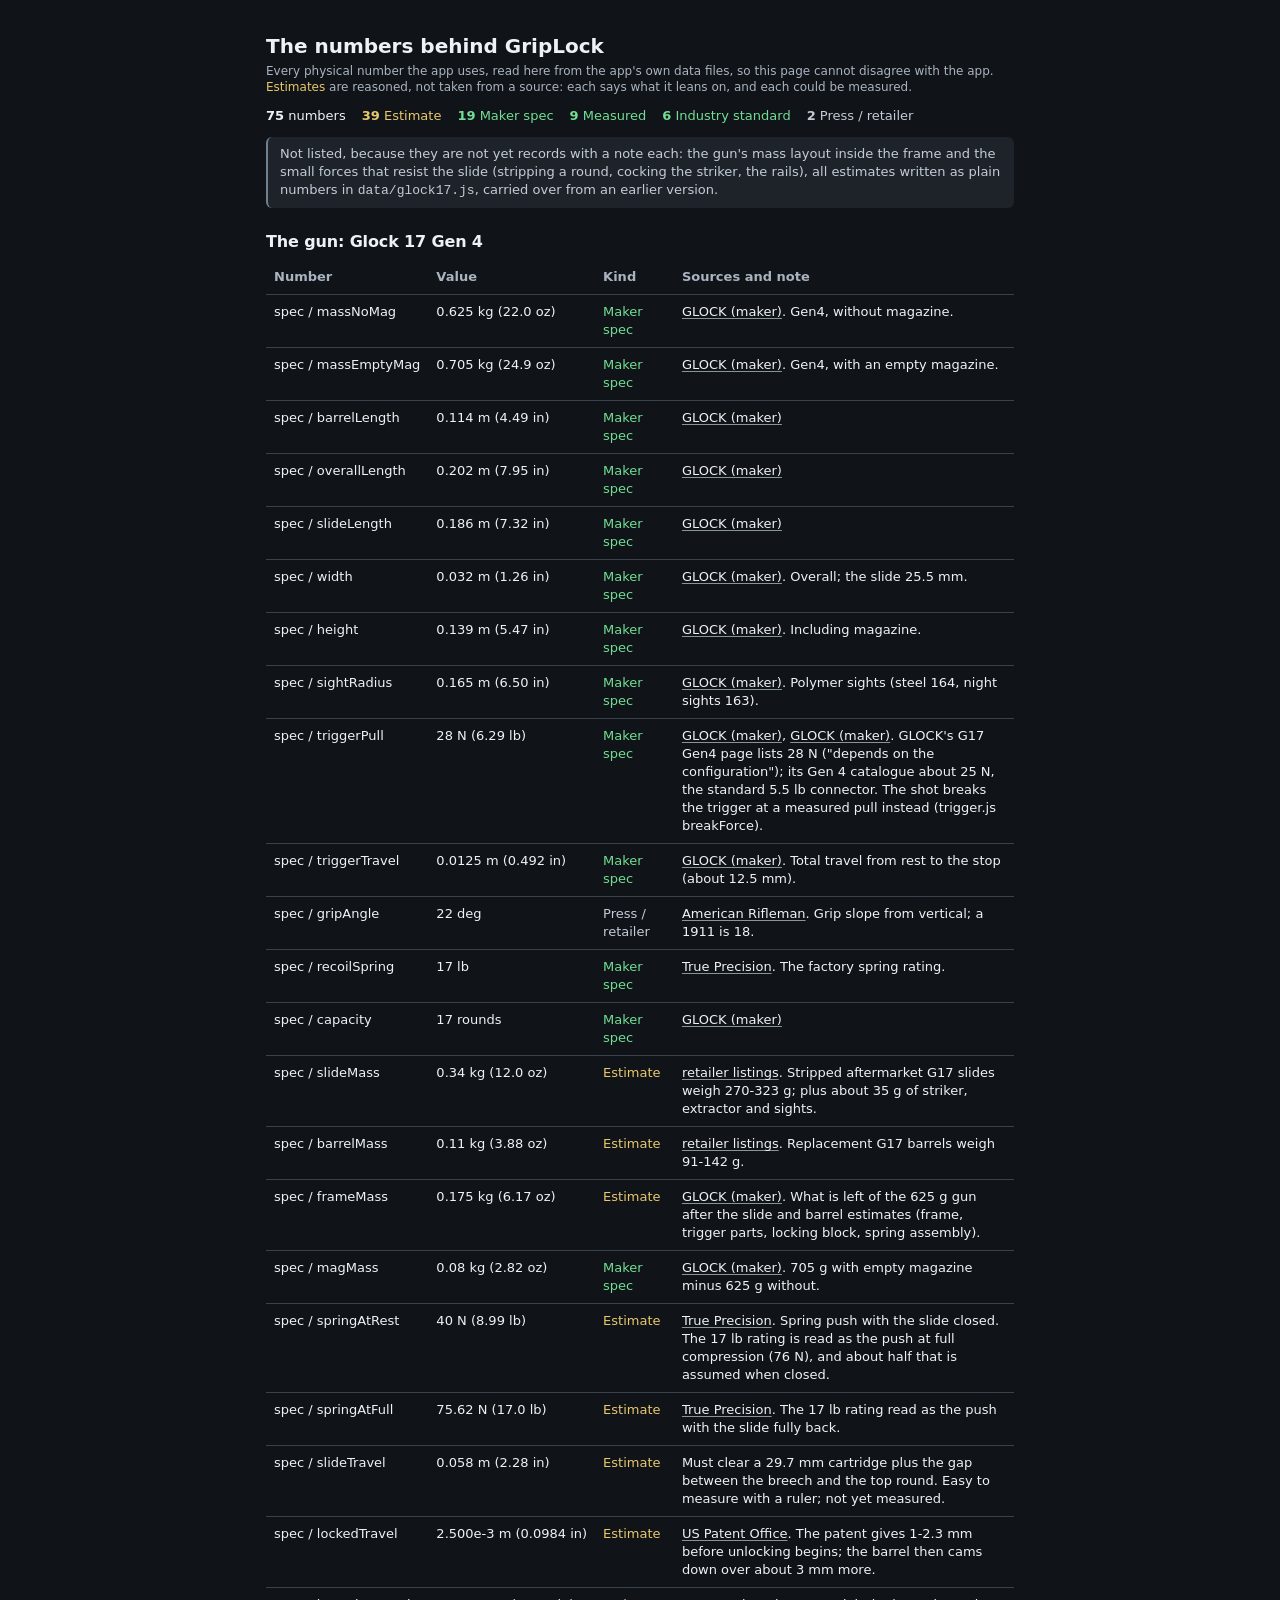
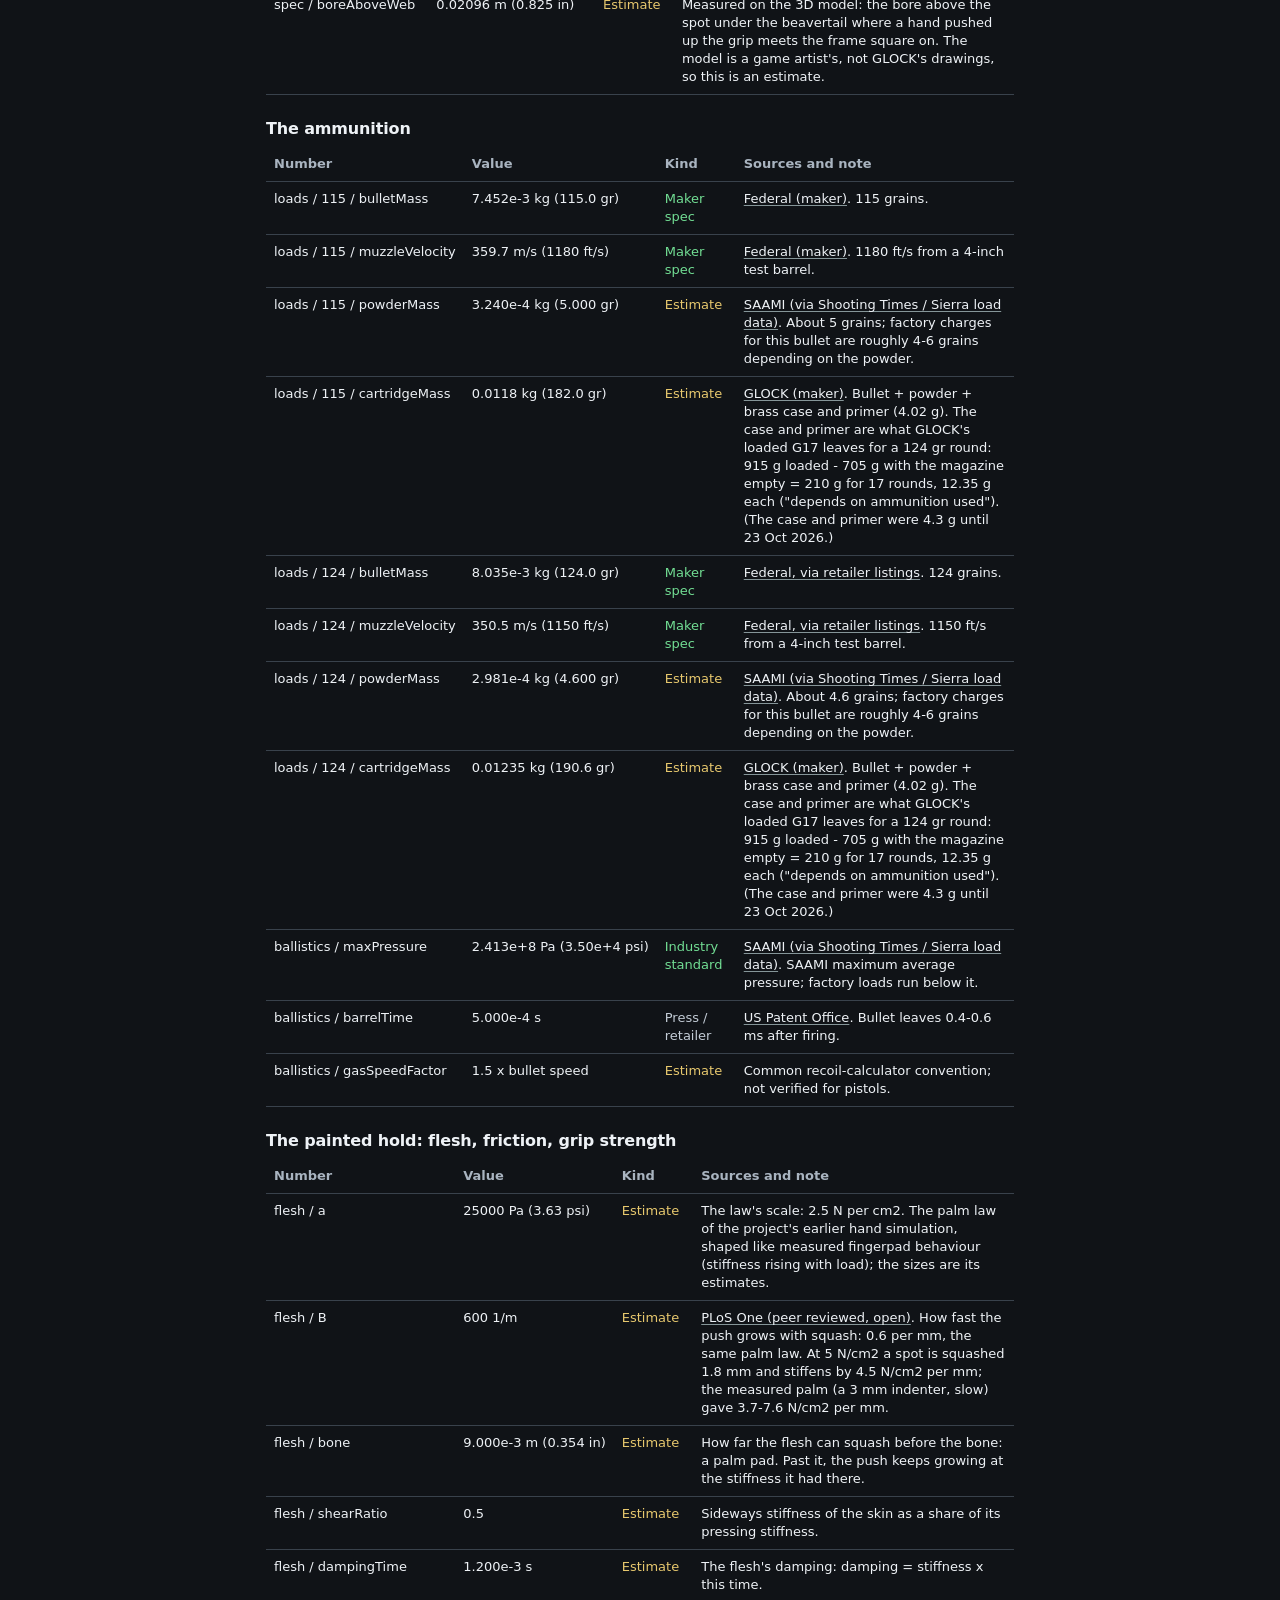
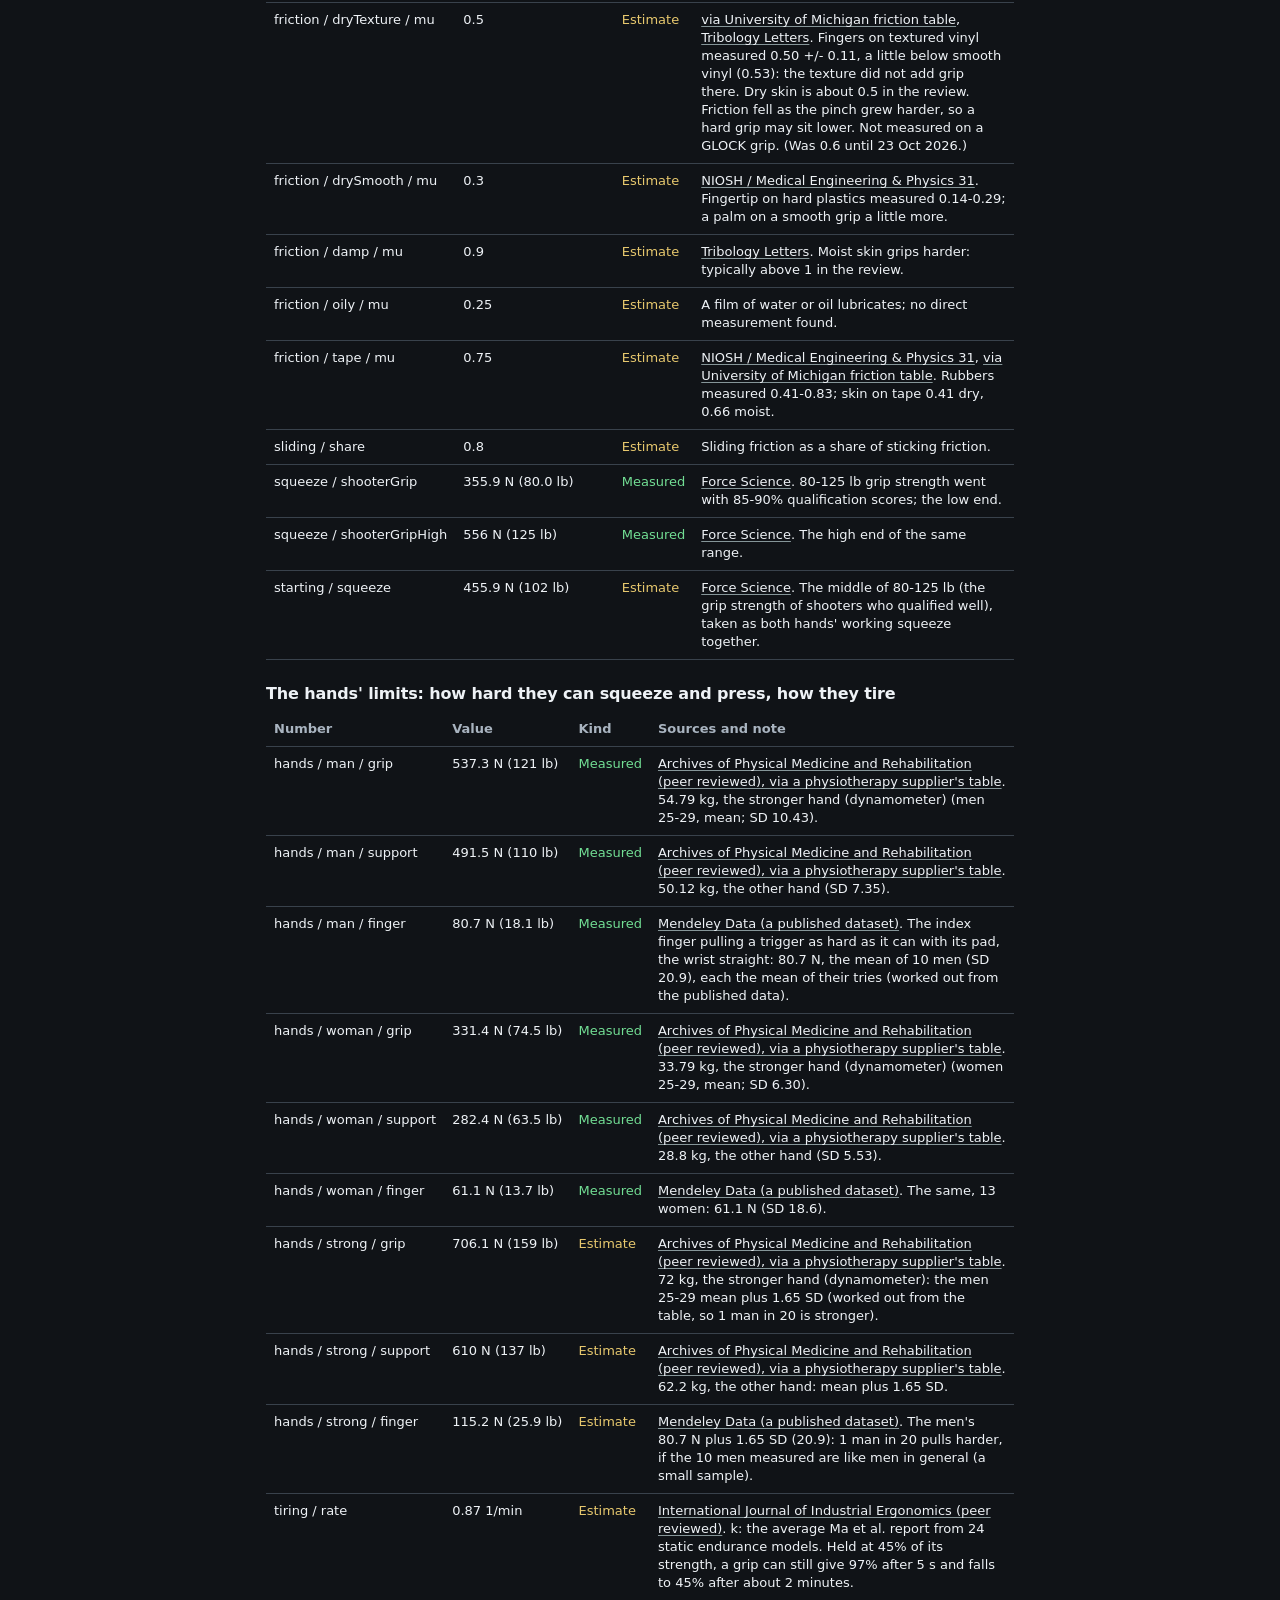
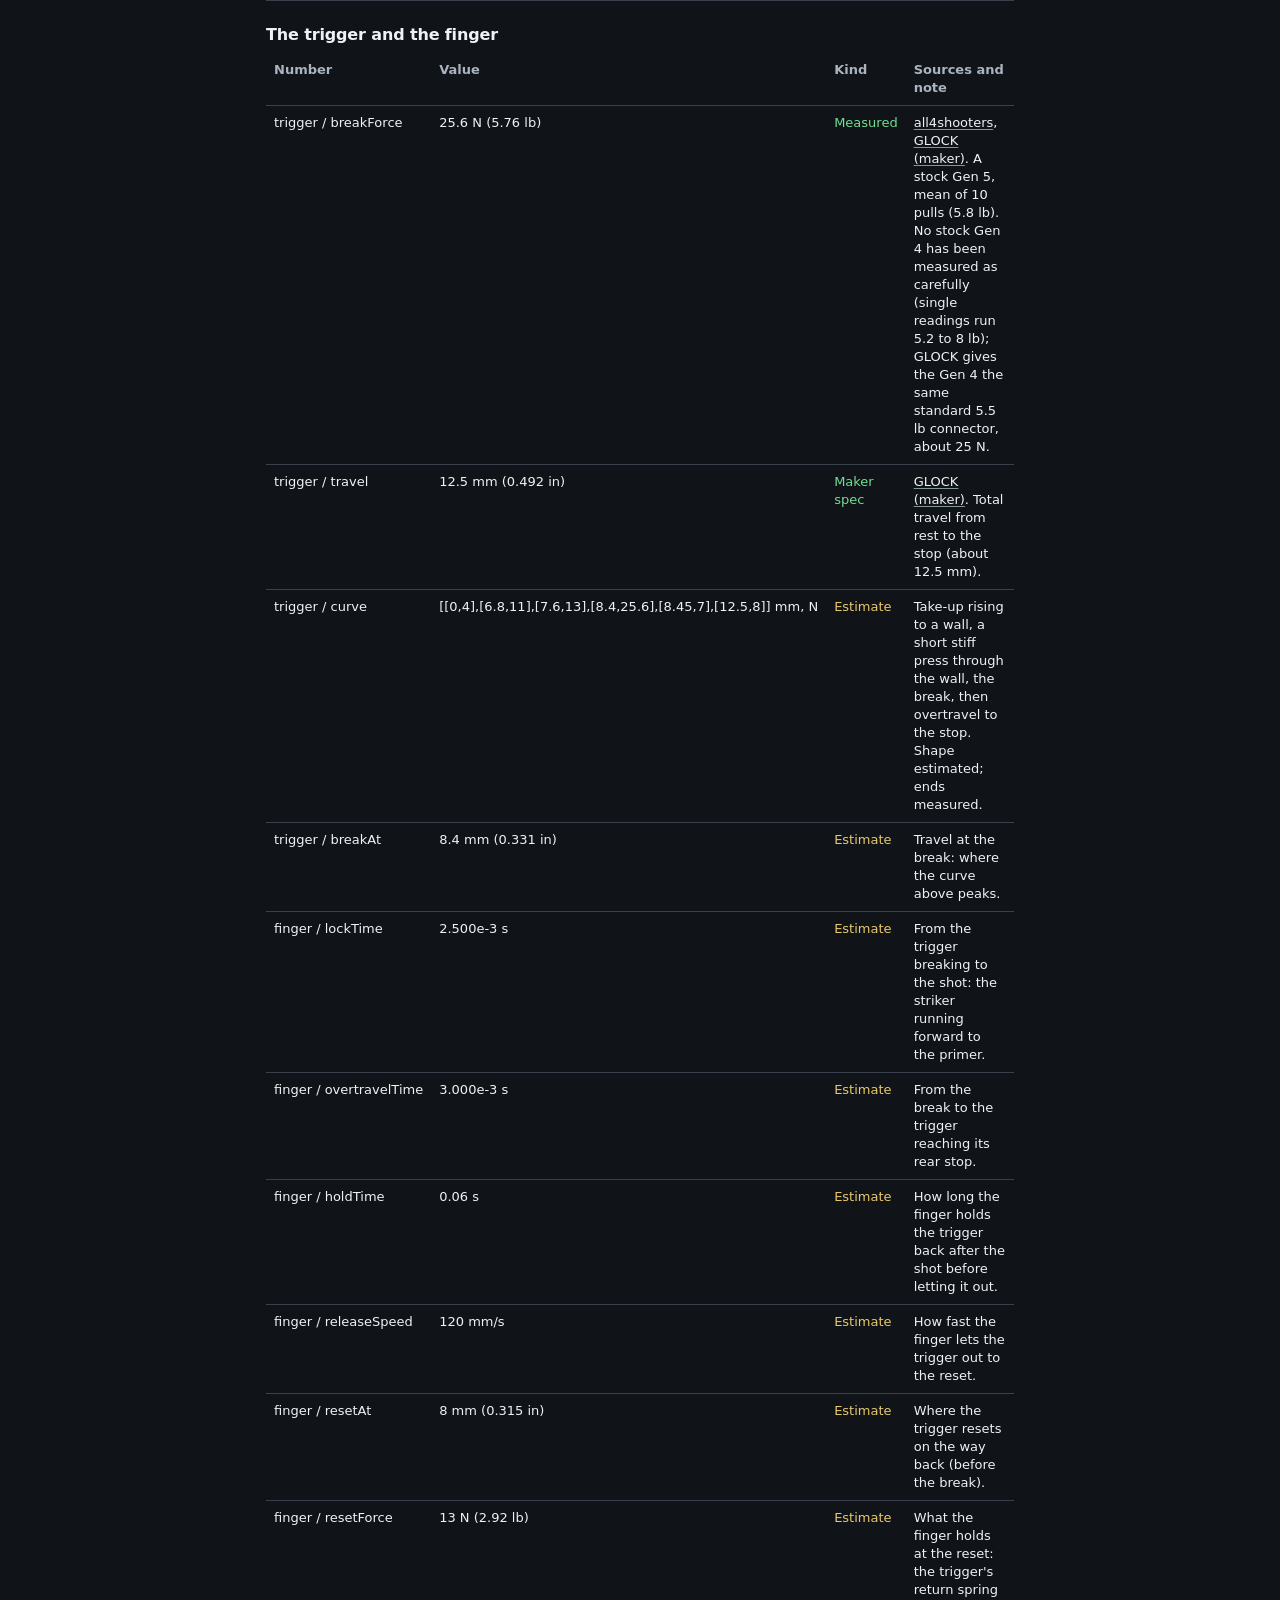
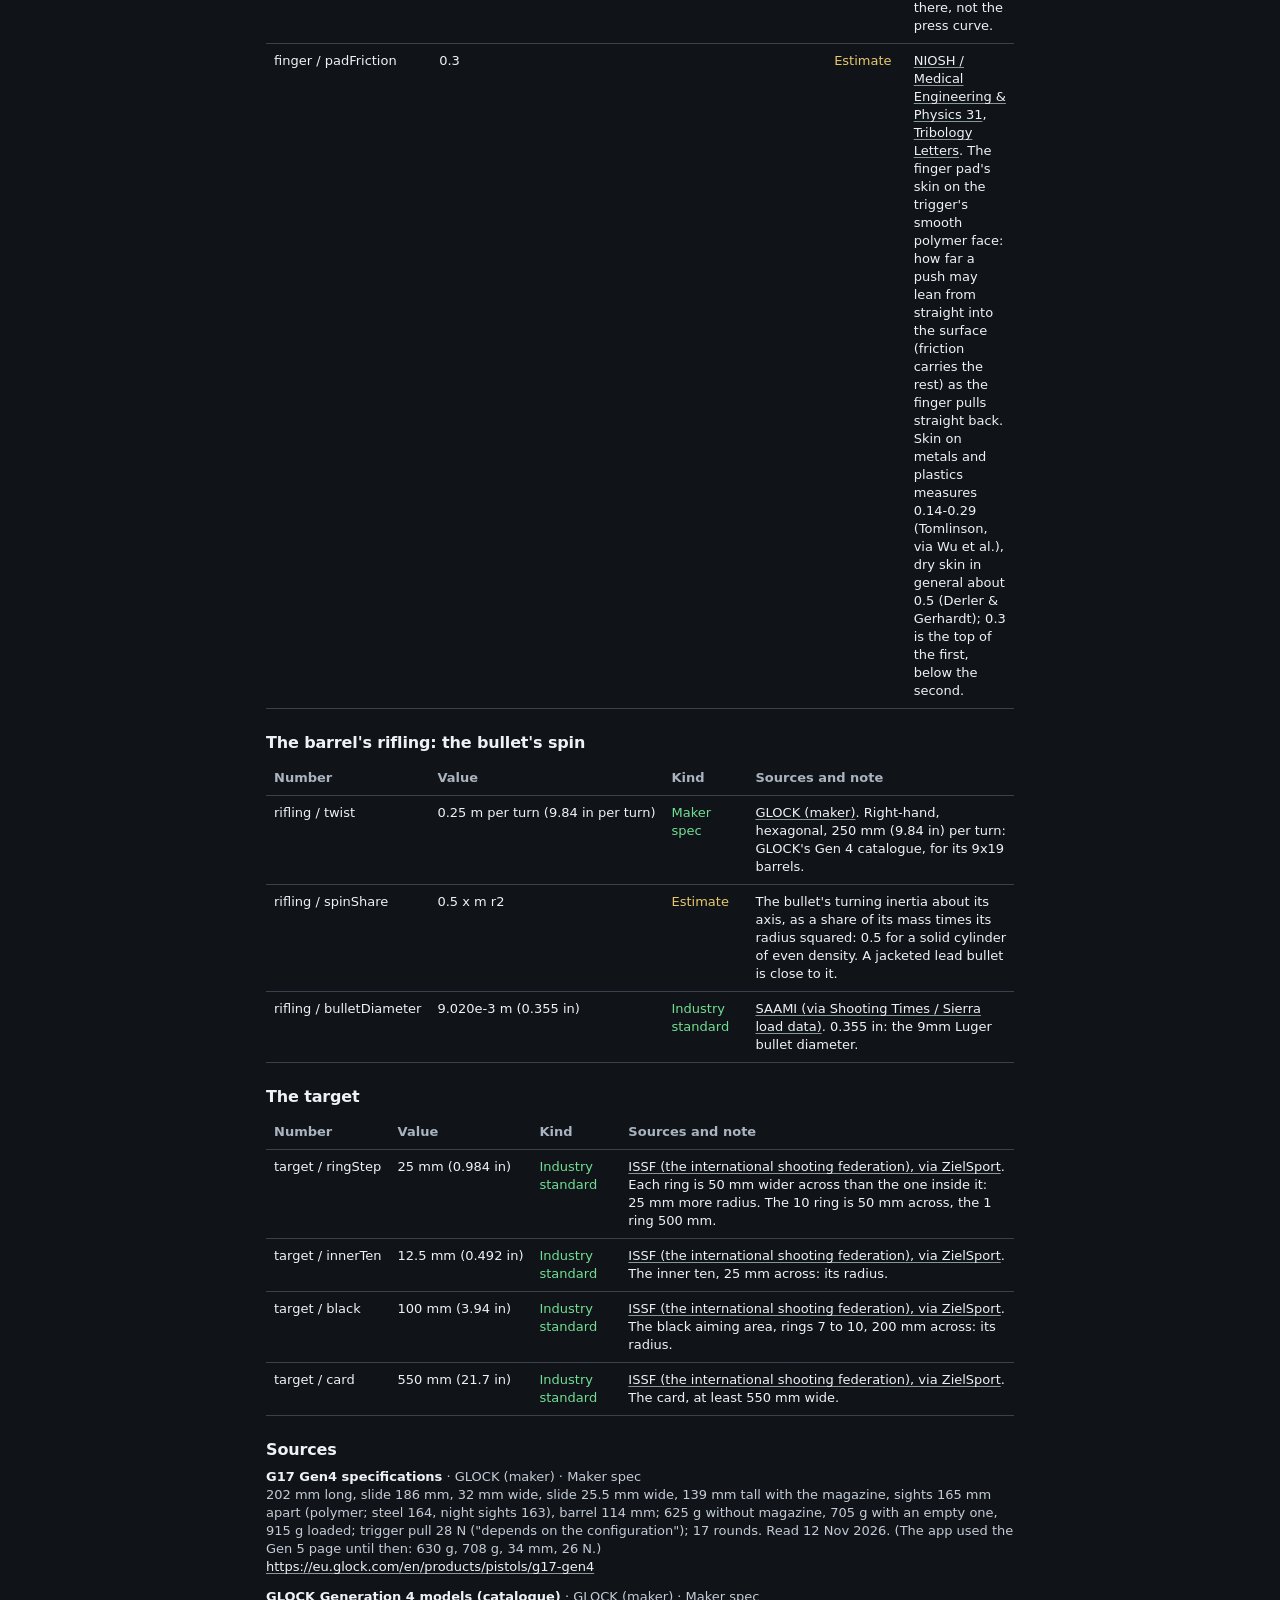
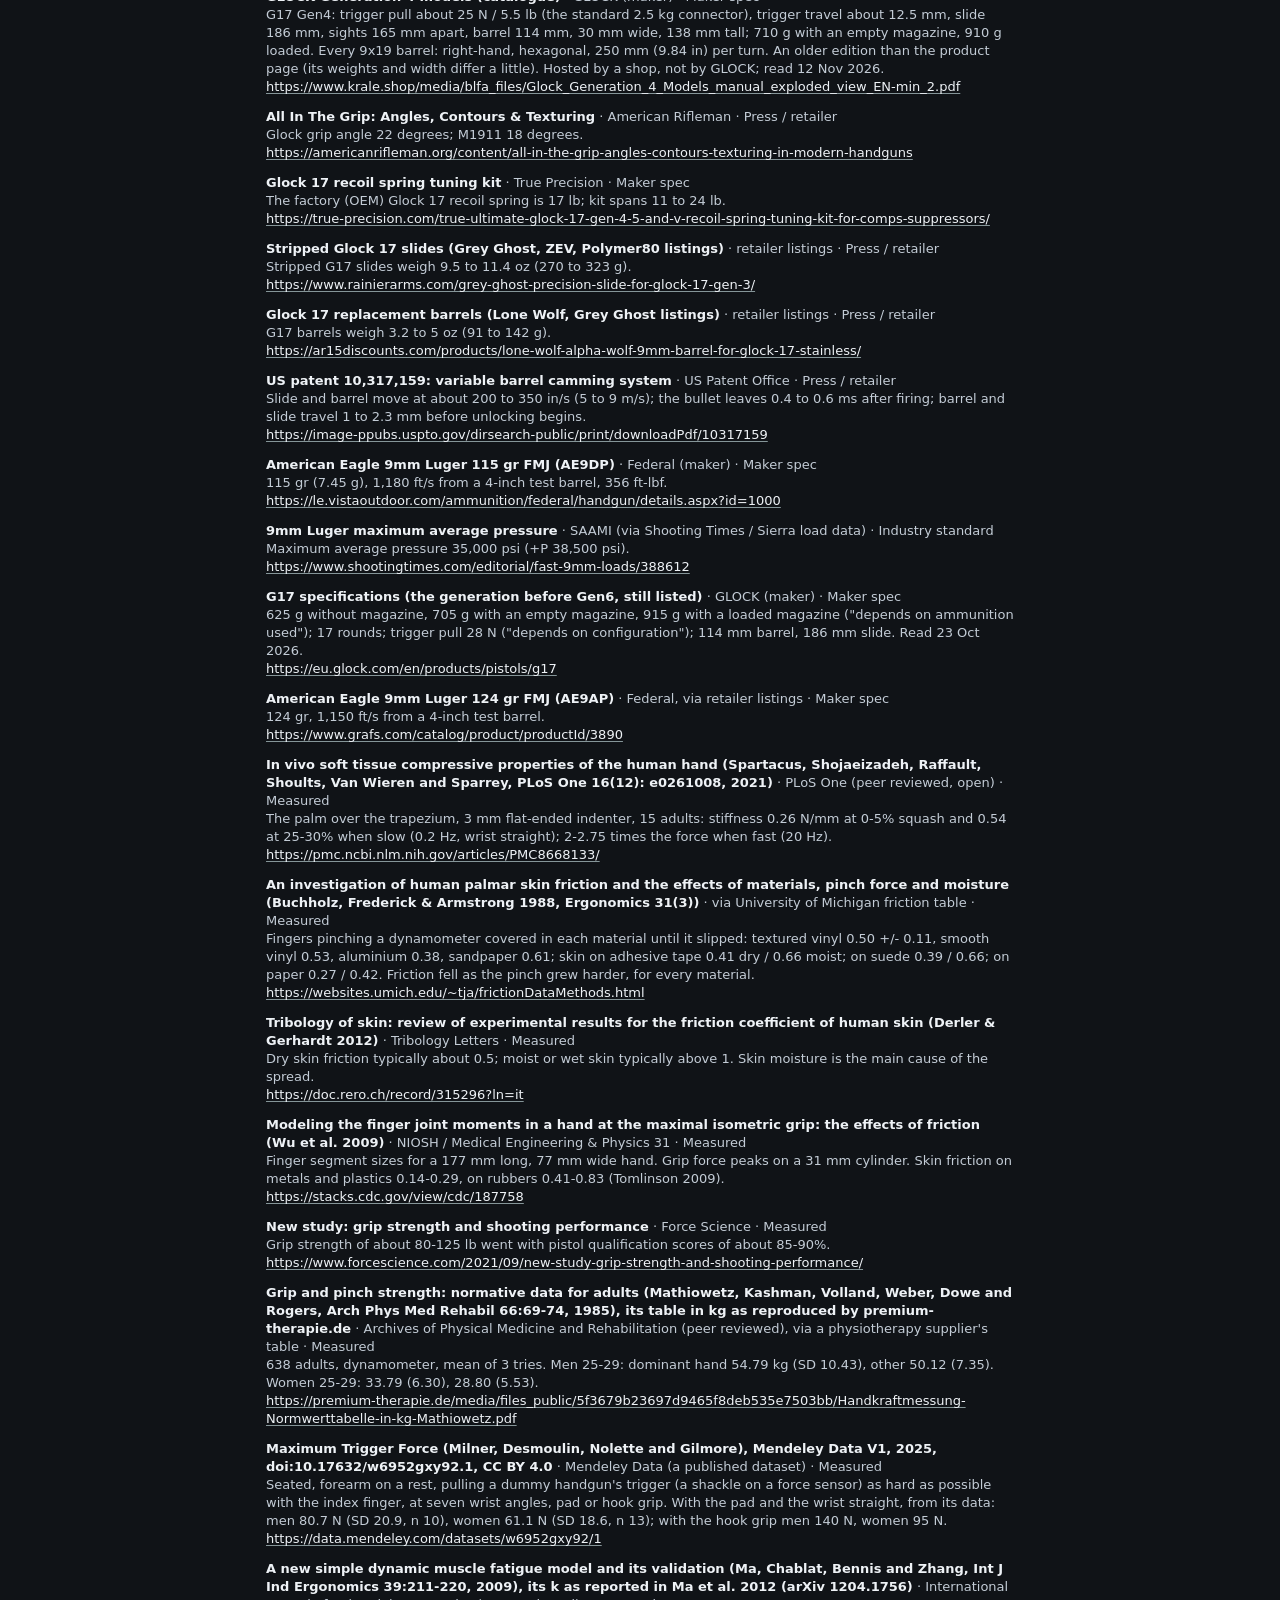
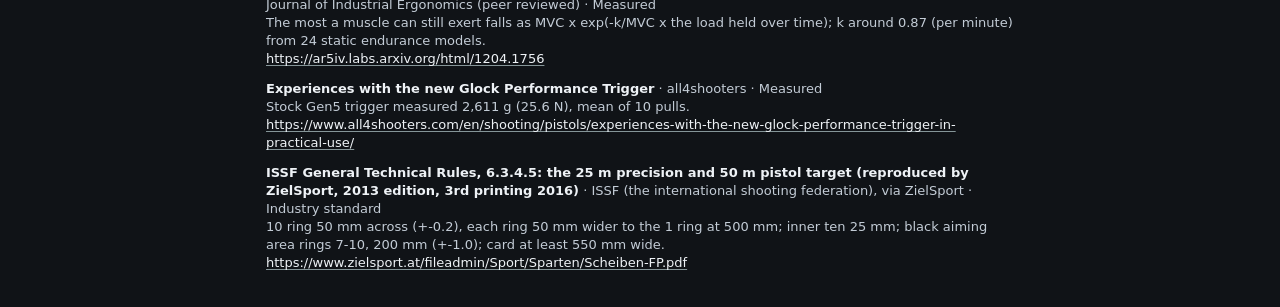
<file: numbers.html>
<!doctype html>
<html lang="en">
<head>
<meta charset="utf-8">
<meta http-equiv="Content-Security-Policy" content="default-src 'self'; object-src 'none'; base-uri 'self'; form-action 'none'">
<meta name="viewport" content="width=device-width, initial-scale=1">
<title>GripLock - the numbers</title>
<meta name="description" content="Every physical number GripLock uses, what kind of number it is, and where it came from.">
<link rel="icon" href="favicon.svg" type="image/svg+xml">
<link rel="stylesheet" href="app.css">
<link rel="stylesheet" href="numbers.css">
</head>
<body>
<div class="doc">
  <h1>The numbers behind GripLock</h1>
  <p class="hint">Every physical number the app uses, read here from the app's own data files, so this page cannot
    disagree with the app. <span class="kind-estimate">Estimates</span> are reasoned, not taken from a source: each says
    what it leans on, and each could be measured.</p>
  <div class="counts" id="counts"></div>
  <p class="note">Not listed, because they are not yet records with a note each: the gun's mass layout inside the
    frame and the small forces that resist the slide (stripping a round, cocking the striker, the rails), all
    estimates written as plain numbers in <code>data/glock17.js</code>, carried over from an earlier version.</p>
  <div id="tables"></div>
  <h2>Sources</h2>
  <div id="sources"></div>
</div>
<script type="module" src="numbers.js"></script>
</body>
</html>
</file>
<file: app.css>
:root {
  color-scheme: dark;

  --page: #101317;
  --panel: #171b20;        
  --raised: #1e2329;
  --stage: #5d6168;        
  --line: #39424c;         
  --ctl: #71808f;          
  --ink: #eef2f6;
  --ink2: #c3ccd6;
  --ink3: #a9b4c0;         
  --accent: #576669;       
  --accent-hi: #5d6c6f;    
  --accent-line: #859598;  
  --accent-ink: #eef2f6;   
  --angle: #7eeafd;        
  --slide: #98b224;        
  --force: #feb98a;        
  --finger: #9499fb;       
  --slip: #f77cb0;         
  --prev: #8a96a3;         
  --ramp-pressure: 0.2 #902f33, 2 #bd4334, 6 #e1642d, 12 #f68c36, 25 #fdb862, 50 #fadb90, 100 #fcf2cd;
  --ramp-friction: 0.1 #4d4d4d, 0.6 #989898, 1.2 #e8e8e8;
  --ramp-lever: 0 #2f3147, 0.5 #5759a6, 1.0 #9499fa, 1.4 #d9dcf6;
  --good: #72de94;
  --warn: #fd746d;         
  --notice: var(--ink2);   
  --estimate: #e7c86e;     

  --glass-bar: rgba(16, 19, 23, 0.18);
  --glass-bar-filter: blur(4px) brightness(0.52) saturate(1.6);
  --glass-side: rgba(16, 19, 23, 0.3);
  --glass-side-filter: blur(6px) brightness(0.5) saturate(1.5);
  --glass-over: rgba(16, 19, 23, 0.46);
  --glass-over-filter: blur(12px) brightness(0.5) saturate(1.4);
  --glass-tag: rgba(23, 27, 32, 0.34);
  --glass-tag-filter: blur(2px) brightness(0.45) saturate(1.8);
  --glass-edge: rgba(255, 255, 255, 0.16);
  --glass-lip: inset 0 1px 0 rgba(255, 255, 255, 0.22), inset 0 -1px 0 rgba(0, 0, 0, 0.3);
  --glass-lip-soft: inset 0 1px 0 rgba(255, 255, 255, 0.12);   
  --glass-drop: 0 8px 24px rgba(0, 0, 0, 0.35);       
  --glass-drop-deep: 0 12px 32px rgba(0, 0, 0, 0.45); 
  --glass-drop-small: 0 3px 10px rgba(0, 0, 0, 0.3);  
  --film: rgba(255, 255, 255, 0.04);        
  --film-raise: rgba(255, 255, 255, 0.08);  
  --film-hi: rgba(255, 255, 255, 0.13);     
  --film-line: rgba(255, 255, 255, 0.1);    
  --sunk: rgba(0, 0, 0, 0.3);               
  --scrim: rgba(16, 19, 23, 0.45);          
  --tag: var(--glass-tag);                  
  --glass: var(--glass-bar);

  --font: "Inter Variable", system-ui, "Segoe UI", Roboto, Helvetica, Arial, sans-serif;
  --sans: var(--font);
  --mono: var(--font);     
  --fs-caption: 12px;      
  --fs-body: 13px;         
  --fs-title: 15px;        
  --fs-display: 20px;      
  --lh-caption: 16px;
  --lh-body: 18px;
  --lh-title: 20px;
  --lh-display: 24px;
  --lh-text: 1.5;          
  --track-title: -0.009em;
  --track-display: -0.017em;
  --w-regular: 400;
  --w-medium: 500;
  --w-semibold: 600;
  --t-xs: var(--fs-caption);
  --t-s: var(--fs-body);
  --t-m: 14px;
  --t-l: 16px;             
  --t-xl: var(--fs-display);
  --lh: var(--lh-text);
  --lh-tight: 1.15;
  --track-caps: 0.08em;
  --plate-track: var(--track-caps);
  --plate-track-narrow: 0em;
  --w-text: var(--w-regular);
  --w-label: var(--w-medium);
  --w-head: var(--w-semibold);
  --w-brand: 700;
  --brand-font: "Michroma", var(--font);
  --brand-size: 0.78em;
  --brand-track: 0.06em;
  --mark-size: 1.5em;
  --lh-tag: 1.3;           
  --lh-dial: 1.15;
  --head-font: var(--font);
  --head-size: var(--fs-body);
  --head-case: none;
  --head-track: normal;
  --head-ink: var(--ink);

  --s-half: 2px;
  --s1: 4px;
  --s2: 8px;
  --s3: 12px;
  --s4: 16px;
  --s5: 24px;
  --r: 8px;
  --r-s: 6px;              
  --r-pane: 10px;          

  --edge: var(--s3);       
  --ctl-h: 28px;           
  --ctl-big: 40px;         
  --ctl-compact: 24px;     
  --tool-h: 48px;          
  --tool-icon: 20px;
  --hit-min: 24px;         
  --info-dot: 16px;        
  --check: 14px;           
  --bar-h: 48px;           
  --pane-top: calc(var(--edge) * 2 + var(--ctl-h));   
  --rail-w: 56px;          
  --panel-w: 300px;        
  --timeline-h: 44px;      
  --tick-h: 12px;          
  --mark-rise: 6px;        
  --badge: 16px;           
  --kind-mark-h: 12px;     
  --field-label: 80px;     
  --field-value: 52px;     
  --side-tab-w: 24px;      
  --side-pop-w: 200px;     
  --inset-w: 30%;          
  --inset-min: 220px;
  --inset-aspect: 1 / 1;   
  --scope-x: 4.5ch;        
  --kind-bar: 3px;         
  --dot: 8px;              
  --dot-small: 7px;        
  --gutter: 16px;
  --chart-h: 140px;
  --legend-w: var(--side-pop-w);
  --pop-w: 340px;
  --menu-w: 340px;         
  --cover-w: 260px;
  --stage-phone: 62vh;
  --scope-phone: 45%;      
  --gauge-w: 44px;         
  --gauge-h: 28px;
  --gauge-stroke: 6;
  --gauge-mark: 2;
  --far-opacity: 0.55;     
  --banner-top: 40%;       
  --banner-max: 80%;
  --icon: 16px;            
  --chosen: #2a3138;
  --z-pane: 10;            
  --z-side: 3;             

  --ease: cubic-bezier(0.2, 0.7, 0.2, 1);
  --speed: 160ms;
}
@media (prefers-reduced-motion: reduce) { :root { --speed: 0ms; } }

* { box-sizing: border-box; }
html, body { margin: 0; height: 100%; background: var(--page); color: var(--ink); font-family: var(--font); font-size: var(--fs-body); line-height: var(--lh-body); }
html { font-variant-numeric: tabular-nums; -webkit-font-smoothing: antialiased; }
body { display: flex; flex-direction: column; overflow: hidden; }
a { color: var(--ink); text-decoration-color: var(--accent-line); text-underline-offset: var(--s-half); }
a:hover { color: var(--ink); }
h2, h3 { margin: 0; font-weight: var(--w-semibold); }
h2 { font-size: var(--fs-title); line-height: var(--lh-title); letter-spacing: var(--track-title); display: flex; align-items: center; gap: var(--s2); }
h3 { font-size: var(--fs-body); margin: var(--s3) 0 var(--s2); color: var(--ink2); }
p { margin: 0 0 var(--s2); }
.num { font-variant-numeric: tabular-nums; }
[hidden] { display: none !important; }
button, select, input { font: inherit; color: inherit; font-variant-numeric: tabular-nums; }
:focus-visible { outline: 2px solid var(--accent-line); outline-offset: 2px; }
.hint { color: var(--ink3); font-size: var(--fs-caption); line-height: var(--lh-caption); }
.caps { font-size: var(--fs-caption); line-height: var(--lh-caption); color: var(--ink3); }

.tag3d::first-letter, .tag3d.dial span::first-letter, .timeline .marks i b::first-letter, .kv .kh::first-letter, .grp .sv::first-letter,
.readout::first-letter, .scope-hit::first-letter, .timeline .time::first-letter { text-transform: uppercase; }

button {
  height: var(--ctl-h); padding: 0 var(--s3); border-radius: var(--r-s); cursor: pointer;
  background: var(--raised); border: 1px solid var(--ctl); color: var(--ink);
  transition: background var(--speed) var(--ease), border-color var(--speed) var(--ease), color var(--speed) var(--ease);
}
button:hover:not(:disabled) { border-color: var(--ink2); }
button:disabled { cursor: not-allowed; color: var(--ink3); border-color: var(--line); }
select { height: var(--ctl-h); padding: 0 var(--s2); border-radius: var(--r-s); background: var(--raised); border: 1px solid var(--ctl); }
input[type="range"] { width: 100%; accent-color: var(--ink2); }
:where(.app) button {
  height: var(--ctl-h); padding: 0 var(--s3); border-radius: var(--r-s);
  background: var(--film-raise); border: 1px solid var(--film-line); color: var(--ink);
  font-size: var(--fs-body); font-weight: var(--w-medium); line-height: var(--lh-body);
}
:where(.app) button:hover:not(:disabled) { background: var(--film-hi); border-color: var(--glass-edge); }
:where(.app) button:disabled { color: var(--ink3); background: var(--film); border-color: transparent; }
:where(.app) select {
  height: var(--ctl-h); padding: 0 var(--s2); border-radius: var(--r-s); background: var(--film-raise); border: 1px solid var(--film-line);
  font-size: var(--fs-body); font-weight: var(--w-regular);
}
:where(.app) select:hover { background: var(--film-hi); }
:where(.app) option { background: var(--panel); color: var(--ink); }
:where(.app) input[type="range"] { height: var(--hit-min); margin: 0; }
:where(.app) input[type="checkbox"] { width: var(--check); height: var(--check); margin: 0; flex: none; accent-color: var(--ink2); }
:where(.app) label { font-size: var(--fs-caption); line-height: var(--lh-caption); color: var(--ink3); }

.pane, .float, .bar .glass {
  background: var(--glass-bar); backdrop-filter: var(--glass-bar-filter); -webkit-backdrop-filter: var(--glass-bar-filter);
  border: 1px solid var(--glass-edge); border-radius: var(--r-pane); box-shadow: var(--glass-lip), var(--glass-drop);
}

.st::before, .sv.warn::before, .kv .v.warn::before, .kv .k.warn::before, .kv .v.worse::before, .kv .v.better::before,
.d.better::before, .d.worse::before, .note.warn::before, .note.good::before, .banner::before {
  content: ""; display: inline-block; flex: none; width: var(--dot); height: var(--dot); margin-right: var(--s1);
  vertical-align: baseline;
}
.st.ok::before, .note.good::before, .d.better::before, .kv .v.better::before { background: var(--good); border-radius: 50%; }
.st.bad::before, .sv.warn::before, .kv .v.warn::before, .kv .k.warn::before, .d.worse::before, .kv .v.worse::before, .note.warn::before, .banner::before { background: var(--warn); border-radius: 1px; }
.st.notice::before { background: var(--notice); border-radius: 1px; transform: rotate(45deg) scale(0.85); }
.st.idle::before { border: 1.5px solid var(--ink3); border-radius: 50%; }

.app .layout { position: fixed; inset: 0; }
.app .stage { position: absolute; inset: 0; overflow: hidden; background: var(--stage); }
.app .stage canvas#view { display: block; width: 100%; height: 100%; touch-action: none; }
.app .open {
  position: absolute; pointer-events: none;
  left: calc(var(--edge) * 2 + var(--rail-w)); right: calc(var(--edge) * 2 + var(--panel-w));
  top: var(--pane-top); bottom: calc(var(--edge) * 2 + var(--timeline-h));
}
.app .open > * { pointer-events: auto; }
.app .open > .corner, .app .open > .side { pointer-events: none; }

:where(body:not(.app)) .bar { flex: none; display: flex; align-items: center; gap: var(--s4); height: var(--bar-h); padding: 0 var(--s4); background: var(--panel); border-bottom: 1px solid var(--line); }
:where(body:not(.app)) .bar .spacer { flex: 1; }
:where(body:not(.app)) .bar a.link { color: var(--ink2); text-decoration: none; font-size: var(--t-s); }
:where(body:not(.app)) .panel { display: flex; flex-direction: column; min-height: 0; background: var(--panel); border-left: 1px solid var(--line); }
:where(body:not(.app)) .steps-body { flex: 1; min-height: 0; overflow-y: auto; padding: var(--s3) var(--s4); }
:where(body:not(.app)) .panel > .steps { flex: none; display: grid; grid-template-columns: repeat(3, minmax(0, 1fr)); gap: var(--s1); padding: var(--s2) var(--s3); border-bottom: 1px solid var(--line); }

.app .bar {
  position: fixed; z-index: var(--z-pane); left: var(--edge); right: var(--edge); top: var(--edge); height: var(--ctl-h);
  display: flex; align-items: center; gap: var(--s2); pointer-events: none;
}
.app .bar > * { pointer-events: auto; }
.home { display: flex; align-items: center; gap: var(--s2); color: var(--ink); text-decoration: none; font-size: var(--t-l); }
.app .home { height: 100%; padding: 0 var(--s3); }
.home:hover { color: var(--accent-line); }
.home .mark { width: var(--mark-size); height: var(--mark-size); flex: none; }
.mark-slide { fill: var(--ink); }
.mark-hand { fill: var(--accent-line); }
.wordmark { font-family: var(--brand-font); font-weight: var(--w-text); font-synthesis: none; font-size: var(--brand-size); text-transform: uppercase; letter-spacing: var(--brand-track); margin-right: calc(-1 * var(--brand-track)); white-space: nowrap; line-height: 1; }
.app .bar .spacer { flex: 1; pointer-events: none; }
.menu { position: relative; }
.menu > button {
  background: var(--glass-bar); backdrop-filter: var(--glass-bar-filter); -webkit-backdrop-filter: var(--glass-bar-filter);
  border-color: var(--glass-edge); border-radius: var(--r-pane); box-shadow: var(--glass-lip), var(--glass-drop);
}
.menu > button:hover { background: var(--panel); }
.menu .pop {
  position: absolute; right: 0; top: calc(100% + var(--s1)); z-index: 30; width: var(--menu-w); padding: var(--s3); display: grid; gap: var(--s2);
  background: var(--glass-over); backdrop-filter: var(--glass-over-filter); -webkit-backdrop-filter: var(--glass-over-filter);
  border: 1px solid var(--glass-edge); border-radius: var(--r-pane); box-shadow: var(--glass-lip), var(--glass-drop-deep);
}
.menu .pop .row { display: grid; grid-template-columns: minmax(0, 1fr) auto auto; gap: var(--s1); }
.menu .pop .row + .row { grid-template-columns: repeat(3, minmax(0, 1fr)); }
.menu .pop .row button { padding: 0 var(--s2); }
.menu .pop select { min-width: 0; }
.menu .pop .hint { margin: 0; }
.app .about-btn {
  position: relative; width: var(--ctl-h); height: var(--ctl-h); padding: 0; border-radius: 50%;
  font-size: var(--fs-body); font-weight: var(--w-semibold); color: var(--ink2);
}
.app .about-btn:hover:not(:disabled), .app .about-btn[aria-expanded="true"] { background: var(--panel); color: var(--ink); }
.app .about-btn.st::before { position: absolute; top: 0; right: 0; margin: 0; width: var(--dot-small); height: var(--dot-small); }
.menu .about-pop { width: var(--pop-w); gap: 0; padding: var(--s1) var(--s3) var(--s3); color: var(--ink2); line-height: var(--lh-text); }
.menu .about-pop section + section { border-top: 1px solid var(--film-line); }
.menu .about-pop section { padding: var(--s2) 0; }
.menu .about-pop .pop-h { margin: 0 0 var(--s1); font-size: var(--fs-body); }
.menu .about-pop p { margin: 0 0 var(--s1); }
.menu .about-pop .line { color: var(--ink); font-weight: var(--w-medium); }
.menu .about-pop .more p:last-child { margin-bottom: 0; }
.menu .about-pop .more b { color: var(--ink); font-weight: var(--w-semibold); }

.app .rail {
  position: fixed; z-index: var(--z-pane); left: var(--edge); top: var(--pane-top); width: var(--rail-w);
  max-height: calc(100vh - var(--pane-top) - var(--edge) * 2 - var(--timeline-h));
  display: flex; flex-direction: column; align-items: stretch; gap: var(--s-half); padding: var(--s1); overflow-y: auto; scrollbar-width: none;
}
.app .rail button {
  height: var(--tool-h); padding: 0; display: flex; flex-direction: column; align-items: center; justify-content: center; gap: var(--s-half);
  border-color: transparent; background: transparent; color: var(--ink2); font-size: var(--fs-caption); line-height: var(--lh-caption); font-weight: var(--w-medium);
}
.app .rail button:hover:not(:disabled) { background: var(--film-raise); border-color: transparent; color: var(--ink); }
.app .rail button svg { width: var(--tool-icon); height: var(--tool-icon); flex: none; }
.app .rail button[aria-pressed="true"] { background: var(--accent); border-color: var(--accent-line); color: var(--accent-ink); }
.app .rail .sep { height: 1px; background: var(--film-line); margin: var(--s1) var(--s2); flex: none; }

.app .panel {
  position: fixed; z-index: var(--z-pane); right: var(--edge); top: var(--pane-top); bottom: var(--edge); width: var(--panel-w);
  display: flex; flex-direction: column; min-height: 0; overflow: hidden;
  background: var(--glass-side); backdrop-filter: var(--glass-side-filter); -webkit-backdrop-filter: var(--glass-side-filter);
}
.app .steps-body {
  flex: 1; min-height: 0; overflow-y: auto; scrollbar-gutter: stable; scrollbar-width: thin; scrollbar-color: var(--film-hi) transparent;
  padding: 0 max(0px, calc(var(--s3) - var(--scroll-gutter, 0px))) var(--s3) var(--s3);
}
.step { display: flex; flex-direction: column; }
.app .panel > .steps {
  flex: none; display: grid; grid-template-columns: repeat(3, minmax(0, 1fr)); gap: var(--s-half); margin: var(--s3) var(--s3) var(--s1); padding: var(--s-half);
  background: var(--film); border-radius: var(--r-s);
}
.steps button { height: var(--ctl-h); display: flex; align-items: center; justify-content: center; gap: var(--s2); border-color: transparent; background: transparent; color: var(--ink2); padding: 0 var(--s1); }
.steps button:hover:not(:disabled) { background: var(--film-raise); border-color: transparent; color: var(--ink); }
.steps button .n {
  display: inline-grid; place-items: center; width: var(--badge); height: var(--badge); border-radius: var(--s1); border: 1px solid var(--ctl);
  font-size: var(--fs-caption); line-height: 1; font-weight: var(--w-semibold);
}
.steps button[aria-selected="true"] { background: var(--accent); border-color: transparent; color: var(--accent-ink); }
.steps button[aria-selected="true"] .n { background: var(--ink); color: var(--page); border-color: var(--ink); }
.step > h2 { padding: var(--s3) 0 var(--s1); color: var(--ink); }
.fire-bar { flex: none; padding: var(--s3); border-top: 1px solid var(--film-line); display: flex; flex-direction: column; gap: var(--s2); }
.fire-bar .row select { flex: 1; }

.app .timeline {
  position: fixed; z-index: var(--z-pane); left: var(--edge); right: calc(var(--edge) * 2 + var(--panel-w)); bottom: var(--edge); height: var(--timeline-h);
  display: grid; grid-template-columns: auto minmax(0, 1fr) auto auto auto; align-items: center; gap: var(--s2); padding: 0 var(--s2);
}
.icon-btn { width: var(--ctl-h); padding: 0; display: inline-grid; place-items: center; }
.icon-btn svg { width: var(--icon); height: var(--icon); }
#play .i-pause, #play.playing .i-play { display: none; }
#play.playing .i-pause { display: block; }
.timeline .time { min-width: 13ch; text-align: right; color: var(--ink2); }
.video-btn { display: inline-flex; align-items: center; gap: var(--s1); }
.video-btn svg { width: var(--icon); height: var(--icon); flex: none; }
@media (max-width: 1100px) { .video-btn span { display: none; } }
.timeline .track { position: relative; height: var(--ctl-h); display: grid; align-items: center; }
.timeline .track input { position: relative; z-index: 1; }
.timeline .marks { position: absolute; inset: 0; pointer-events: none; }
.timeline .marks i { position: absolute; top: calc((var(--ctl-h) - var(--tick-h)) / 2); height: var(--tick-h); width: 2px; border-radius: 1px; background: var(--ink3); font-style: normal; }
.timeline .marks i.named { top: calc(var(--mark-rise) * -1); height: calc((var(--ctl-h) + var(--tick-h)) / 2 + var(--mark-rise)); }
.timeline .marks i b {
  position: absolute; top: 0; left: calc(100% + var(--s1));
  font-size: var(--fs-caption); line-height: 1; font-weight: var(--w-medium); font-style: normal; color: var(--ink3); white-space: nowrap;
}
.timeline .marks i.left b { left: auto; right: calc(100% + var(--s1)); }
.timeline .marks i.shot { background: var(--angle); }
.timeline .marks i.shot b { color: var(--ink); }

.row { display: flex; align-items: center; gap: var(--s2); flex-wrap: wrap; }
.field { display: grid; grid-template-columns: 1fr auto; align-items: center; gap: var(--s1) var(--s2); }
.field > input[type="range"], .field > select { grid-column: 1 / -1; }
.choose { display: grid; gap: var(--s-half); padding: var(--s-half); background: var(--film); border-radius: var(--r-s); }
.choose.three { grid-template-columns: repeat(3, 1fr); }
.choose button { padding: 0 var(--s1); background: transparent; border-color: transparent; color: var(--ink2); height: calc(var(--ctl-h) - var(--s1)); }
.choose button:hover:not(:disabled) { background: var(--film-raise); border-color: transparent; color: var(--ink); }
.choose button[aria-pressed="true"] { background: var(--accent); border-color: transparent; color: var(--accent-ink); }
.tools { display: grid; grid-template-columns: 1fr 1fr; gap: var(--s1); }
.tools button { padding: 0 var(--s1); }
button.big { height: var(--ctl-big); font-size: var(--fs-body); font-weight: var(--w-semibold); width: 100%; }
button.fire { background: var(--accent); border-color: var(--accent-line); color: var(--accent-ink); }
button.fire:hover:not(:disabled) { background: var(--accent-hi); border-color: var(--ink2); }

.stats { display: grid; grid-template-columns: 1fr 1fr; gap: var(--s2) var(--s3); }
.stat .k { font-size: var(--fs-caption); line-height: var(--lh-caption); color: var(--ink3); margin-bottom: var(--s-half); }
.stat .v { font-size: var(--fs-display); line-height: var(--lh-display); letter-spacing: var(--track-display); font-weight: var(--w-medium); }
.stat .v small { font-size: var(--fs-caption); letter-spacing: normal; color: var(--ink3); font-weight: var(--w-regular); }
.stat .d { font-size: var(--fs-caption); color: var(--ink3); }
.stat .d.better, .hitline .d.better { color: var(--good); }
.stat .d.worse, .hitline .d.worse { color: var(--warn); }
.stat.angle .v { color: var(--angle); }
.stat.force .v { color: var(--force); }
.stat.slip .v { color: var(--slip); }
.hitline { display: flex; flex-wrap: wrap; align-items: baseline; gap: var(--s1) var(--s2); padding: var(--s2) var(--s3); border-radius: var(--r-s); background: var(--film); }
.hitline .k { color: var(--ink3); font-size: var(--fs-caption); }
.hitline .v { color: var(--angle); }
.hitline .d { font-size: var(--fs-caption); color: var(--ink3); width: 100%; }

.meter-block { padding: var(--s2) var(--s3); border-radius: var(--r-s); background: var(--film); }
.meter-block .k { color: var(--ink3); font-size: var(--fs-caption); }
.meter-block .v { font-size: var(--fs-display); color: var(--finger); line-height: var(--lh-display); }
.gauge { position: relative; height: var(--s1); margin: var(--s1) 0 var(--s2); border-radius: var(--s-half); background: var(--sunk); }
.gauge i { position: absolute; left: 0; top: 0; bottom: 0; border-radius: var(--s-half); background: var(--finger); }
.gauge b { position: absolute; top: calc(var(--s1) * -1); bottom: calc(var(--s1) * -1); width: 2px; background: var(--ink); }
.banner {
  left: 50%; top: var(--banner-top); transform: translate(-50%, -50%); max-width: min(var(--pop-w), var(--banner-max)); padding: var(--s3) var(--s4);
  background: var(--glass-over); backdrop-filter: var(--glass-over-filter); -webkit-backdrop-filter: var(--glass-over-filter);
  border-color: var(--warn); color: var(--ink); text-align: center; z-index: 4;
}
.banner b { color: var(--warn); }
#fire-warn { margin: 0; }
.grp { padding: var(--s3) 0; border-top: 1px solid var(--film-line); }
.step > h2 + .grp, .step > .hint + .grp { border-top: 0; padding-top: var(--s2); }
.grp-h {
  display: flex; justify-content: flex-start; align-items: center; gap: var(--s2); margin: 0 0 var(--s2); min-height: var(--hit-min);
  font-family: var(--head-font); font-size: var(--head-size); font-weight: var(--w-semibold); color: var(--head-ink); text-transform: var(--head-case); letter-spacing: var(--head-track);
}
.grp-h > span:first-of-type { flex: 0 0 auto; display: flex; align-items: center; gap: var(--s2); white-space: nowrap; }
.grp-h .sv, .grp-h .sv-select { margin-left: auto; }
.grp-h .help.info { margin-left: calc(var(--s1) * -1); }
.grp-h > span:first-of-type::before { content: ""; flex: none; width: var(--kind-bar); height: var(--kind-mark-h); border-radius: 1px; background: var(--kind, var(--film-hi)); }
.grp[data-sec="squeeze"], .grp[data-sec="balance"] { --kind: var(--force); }
.grp[data-sec="face"], .grp[data-sec="finger"] { --kind: var(--finger); }
.grp[data-sec="landed"], .grp[data-sec="move"], .grp[data-sec="string"] { --kind: var(--angle); }
.grp[data-sec="slide"] { --kind: var(--slide); }
.grp .sv { min-width: 0; font-weight: var(--w-medium); color: var(--ink); text-align: right; }
.grp .sv small { color: var(--ink3); font-weight: var(--w-regular); font-size: var(--fs-caption); margin-left: 0.3ch; }
.grp .sv.warn { color: var(--warn); }
.grp > .in { display: flex; flex-direction: column; gap: var(--s2); }
.grp[data-sec="landed"] .sv { color: var(--angle); }
.grp .d { font-size: var(--fs-caption); color: var(--ink3); margin: 0; }
.grp .d.better { color: var(--good); }
.grp .d.worse { color: var(--warn); }
.slim, .pair { display: grid; grid-template-columns: var(--field-label) minmax(0, 1fr) var(--field-value); gap: var(--s2); align-items: center; min-height: var(--ctl-h); }
.pair select { grid-column: 2 / -1; min-width: 0; }
.slim label, .pair label { white-space: nowrap; }
.slim output { text-align: right; white-space: nowrap; }
.tools4 { display: grid; grid-template-columns: repeat(4, minmax(0, 1fr)); gap: var(--s1); }
.tools4 button { padding: 0 var(--s1); }
button.where { width: 100%; }
button.where[aria-pressed="true"] { background: var(--accent); border-color: transparent; color: var(--accent-ink); }
.fire-line { display: grid; grid-template-columns: minmax(0, 1fr) auto; gap: var(--s2); }
.fire-line select { min-width: 0; }
.fire-bar .hint { margin: 0; }
.kv { display: grid; grid-template-columns: minmax(0, 1fr) auto; gap: var(--s1) var(--s2); align-items: baseline; }
.kv.three { grid-template-columns: minmax(0, 1fr) auto auto; }
.kv:empty { display: none; }
.kv .k { font-size: var(--fs-caption); color: var(--ink3); }
.kv .k small { font-size: var(--fs-caption); color: var(--ink3); opacity: 0.8; }
.kv .v { color: var(--ink); text-align: right; }
.kv .v small { color: var(--ink3); font-size: var(--fs-caption); }
.kv .v.angle { color: var(--angle); }
.kv .v.force { color: var(--force); }
.kv .v.slip { color: var(--slip); }
.kv .v.warn, .kv .k.warn, .kv .v.worse { color: var(--warn); }
.kv .v.better { color: var(--good); }
.kv .d { text-align: right; font-size: var(--fs-caption); }
.kv .kh { color: var(--ink3); font-size: var(--fs-caption); text-align: right; }
.chart-key { margin: 0; display: flex; gap: var(--s3); font-size: var(--fs-caption); color: var(--ink3); }
.chart-key i { display: inline-block; width: var(--s3); height: var(--s-half); margin-right: var(--s1); vertical-align: middle; }
.grp-h .sv-select { height: var(--hit-min); padding: 0 var(--s1); font-size: var(--fs-caption); font-weight: var(--w-regular); min-width: 0; max-width: 60%; }
.tablewrap { overflow-x: auto; }
.shots-table { width: 100%; border-collapse: collapse; font-size: var(--fs-caption); }
.shots-table th { text-align: left; font-weight: var(--w-medium); color: var(--ink3); padding: var(--s1); border-bottom: 1px solid var(--film-line); }
.shots-table td { padding: var(--s1); border-bottom: 1px solid var(--film-line); white-space: nowrap; }
.shots-table th + th, .shots-table td + td { text-align: right; }
.gauge.limit i { background: var(--ink2); }
.gauge.limit i.full { background: var(--warn); }
.meter-block .v small { font-size: var(--fs-caption); color: var(--ink3); }

.note { padding: var(--s2) var(--s3); border-radius: var(--r-s); background: var(--film); border-left: 2px solid var(--ctl); color: var(--ink2); }
:where(body:not(.app)) .note { background: var(--raised); }
.note.warn { border-left-color: var(--warn); color: var(--ink); }
.note.good { border-left-color: var(--good); }
.note b { color: var(--ink); }
.chart { width: 100%; height: var(--chart-h); display: block; background: var(--sunk); border-radius: var(--r-s); }
.shots { list-style: none; margin: 0 0 var(--s2); padding: 0; display: grid; gap: var(--s1); }
.shots li button {
  width: 100%; height: auto; padding: var(--s1) var(--s2); display: grid; grid-template-columns: auto 1fr auto; gap: var(--s2);
  text-align: left; align-items: center; font-weight: var(--w-regular);
}
.shots li button[aria-current="true"] { border-color: var(--accent-line); }
.shots .n { font-weight: var(--w-semibold); color: var(--ink2); }
.shots .sum { color: var(--ink2); font-size: var(--fs-caption); }
.shots .rise { color: var(--angle); }

.float { position: absolute; }
.side { position: absolute; top: 0; right: 0; display: flex; align-items: flex-start; gap: var(--s1); z-index: var(--z-side); }
.side-tabs { position: static; display: flex; flex-direction: column; gap: var(--s-half); padding: var(--s-half); pointer-events: auto; }
.side-tab {
  writing-mode: vertical-rl; width: var(--side-tab-w); height: auto; padding: var(--s3) 0; border-color: transparent; background: transparent;
  color: var(--ink2); font-size: var(--fs-caption); line-height: var(--side-tab-w); font-weight: var(--w-medium);
}
.side-tab:hover:not(:disabled) { background: var(--film-raise); border-color: transparent; color: var(--ink); }
.side-tab[aria-selected="true"] { background: var(--accent); border-color: transparent; color: var(--accent-ink); }
.side-pop {
  position: static; display: none; width: var(--side-pop-w); padding: var(--s2) var(--s3) var(--s3); pointer-events: auto;
  background: var(--glass-over); backdrop-filter: var(--glass-over-filter); -webkit-backdrop-filter: var(--glass-over-filter);
}
.side-pop.shown { display: block; }
.pop-h { font-weight: var(--w-semibold); color: var(--ink); margin: 0 0 var(--s2); }
.view-list { display: grid; gap: var(--s-half); margin: 0 calc(var(--s2) * -1); }
.view-list button { height: var(--ctl-h); padding: 0 var(--s2); text-align: left; border-color: transparent; background: transparent; color: var(--ink2); font-weight: var(--w-regular); }
.view-list button:hover:not(:disabled) { background: var(--film-raise); border-color: transparent; color: var(--ink); }
.view-list button[aria-pressed="true"] { background: var(--film-hi); color: var(--ink); font-weight: var(--w-medium); }
.side-pop .check { display: flex; align-items: center; gap: var(--s2); min-height: var(--ctl-h); margin-top: var(--s2); padding-top: var(--s2); border-top: 1px solid var(--film-line); color: var(--ink2); font-size: var(--fs-body); cursor: pointer; }
.side-pop .check:hover { color: var(--ink); }
.legend { color: var(--ink2); font-size: var(--fs-caption); line-height: var(--lh-caption); }
.legend canvas { display: block; width: 100%; height: var(--s2); border-radius: var(--s-half); margin: var(--s1) 0; }
.legend .ticks { position: relative; height: var(--lh-caption); color: var(--ink3); }
.legend .ticks span { position: absolute; }
.legend .kinds { display: grid; grid-template-columns: 1fr 1fr; gap: var(--s1) var(--s2); }
.legend .scale + .kinds { margin-top: var(--s3); padding-top: var(--s3); border-top: 1px solid var(--film-line); }
.legend .kinds span { display: flex; align-items: center; gap: var(--s2); color: var(--ink2); white-space: nowrap; }
.legend .kinds i { flex: none; width: var(--kind-bar); height: var(--kind-mark-h); border-radius: 1px; background: var(--kind); }
.legend .kinds .push { --kind: var(--force); }
.legend .kinds .finger { --kind: var(--finger); }
.legend .kinds .angle { --kind: var(--angle); }
.legend .kinds .slide { --kind: var(--slide); }
.legend .slipkey { display: flex; align-items: center; gap: var(--s2); margin-top: var(--s2); }
.legend .slipkey i { display: inline-block; width: var(--s3); height: var(--s3); border-radius: var(--s-half); background: repeating-linear-gradient(45deg, var(--slip) 0 3px, transparent 3px 6px); }
.corner { position: absolute; left: 0; bottom: 0; display: flex; flex-direction: column; align-items: flex-start; gap: var(--s1); max-width: calc(100% - max(var(--inset-w), var(--inset-min)) - var(--s3)); pointer-events: none; }
.corner > .float { position: static; pointer-events: auto; }
.hintbox { padding: var(--s2) var(--s3); color: var(--ink2); max-width: 36ch; }
.hintbox b { color: var(--ink); font-weight: var(--w-medium); }
.hintbox.faded { display: none; }
.readout { padding: var(--s2) var(--s3); color: var(--ink2); }
.readout b { color: var(--ink); font-weight: var(--w-medium); }

.scope {
  right: 0; bottom: 0; width: max(var(--inset-w), var(--inset-min)); aspect-ratio: var(--inset-aspect);
  display: flex; flex-direction: column; overflow: hidden; z-index: 2;
}
.scope.moving { border-color: var(--ink2); }
.scope-bar {
  flex: none; display: flex; justify-content: space-between; align-items: center; gap: var(--s2); min-height: var(--ctl-h);
  padding: 0 var(--s3); cursor: grab; touch-action: none; user-select: none;
}
.scope-bar .caps { color: var(--ink); font-size: var(--fs-body); font-weight: var(--w-semibold); }
.scope.moving .scope-bar { cursor: grabbing; }
.scope-bar output { color: var(--ink2); }
.scope-foot {
  flex: none; display: grid; grid-template-columns: auto 1fr; align-items: center; gap: var(--s2);
  padding: var(--s1) var(--s4) var(--s1) var(--s3);
}
.scope-paper { position: relative; flex: 1; min-height: 0; }
.scope-paper canvas { position: absolute; inset: 0; width: 100%; height: 100%; display: block; cursor: zoom-in; touch-action: none; }
.scope-paper canvas.panning { cursor: grabbing; }
.scope-zoom {
  position: absolute; top: var(--s1); left: var(--s1); max-width: calc(100% - var(--s2)); display: flex; flex-wrap: wrap; align-items: center; gap: var(--s-half); padding: var(--s-half); border-radius: var(--r-s);
  background: var(--glass-bar); backdrop-filter: var(--glass-bar-filter); -webkit-backdrop-filter: var(--glass-bar-filter); border: 1px solid var(--glass-edge);
}
.scope-zoom button { height: var(--ctl-compact); min-width: var(--ctl-compact); padding: 0 var(--s2); font-size: var(--fs-caption); }
.scope-zoom output { min-width: var(--scope-x); text-align: center; font-size: var(--fs-caption); color: var(--ink); }
.scope-hit {
  position: absolute; left: var(--s2); right: var(--s5); bottom: var(--s2); padding: var(--s-half) var(--s2); border-radius: var(--r-s);
  background: var(--glass-bar); backdrop-filter: var(--glass-bar-filter); -webkit-backdrop-filter: var(--glass-bar-filter); border: 1px solid var(--glass-edge);
  font-size: var(--fs-caption); color: var(--ink); white-space: nowrap; overflow: hidden; text-overflow: ellipsis; text-align: center;
  pointer-events: none;
}
.scope-hit:empty { display: none; }
.scope-grip { position: absolute; right: 0; bottom: 0; width: var(--s4); height: var(--s4); cursor: nwse-resize; touch-action: none; }
.scope-grip::after {
  content: ""; position: absolute; right: var(--s1); bottom: var(--s1); width: var(--s2); height: var(--s2);
  border-right: 1px solid var(--ink2); border-bottom: 1px solid var(--ink2);
}

.labels3d { position: absolute; inset: 0; pointer-events: none; }
.tag3d {
  padding: var(--s-half) var(--s2); border-radius: var(--r-s); border: 1px solid var(--glass-edge);
  background: var(--glass-tag); backdrop-filter: var(--glass-tag-filter); -webkit-backdrop-filter: var(--glass-tag-filter); box-shadow: var(--glass-lip), var(--glass-drop-small);
  font-family: var(--font); font-size: var(--fs-caption); line-height: var(--lh-tag); font-weight: var(--w-medium); color: var(--ink); white-space: nowrap;
  transform: translate(var(--s1), calc(var(--s1) * -1));
}
.tag3d:empty { display: none; }
.tag3d, .tag3d *, .timeline .marks i b { font-variant-numeric: tabular-nums; }
.area-labels, .area-lines { position: absolute; inset: 0; pointer-events: none; overflow: hidden; }
.area-labels .tag3d { position: absolute; left: 0; top: 0; }
.area-labels .tag3d.far { opacity: var(--far-opacity); border-style: dashed; }
.area-labels .tag3d .far-note { display: none; font-weight: var(--w-regular); }
.area-labels .tag3d.far .far-note { display: inline; }
.area-lines line { stroke: var(--force); stroke-width: 1px; }
.tag3d.dial { display: flex; flex-direction: column; align-items: center; padding: var(--s1) var(--s2); color: var(--ink); white-space: nowrap; }
.tag3d.dial svg { flex: none; width: var(--gauge-w); height: var(--gauge-h); display: block; }
.tag3d.dial .g-bg { fill: none; stroke: var(--ctl); stroke-width: var(--gauge-stroke); }
.tag3d.dial .g-fill { fill: none; stroke: var(--angle); stroke-width: var(--gauge-stroke); stroke-linecap: round; }
.tag3d.dial.push .g-fill { stroke: var(--force); }
.tag3d.dial.finger .g-fill { stroke: var(--finger); }
.tag3d.dial.slide .g-fill { stroke: var(--slide); }
.tag3d.dial.full .g-fill { stroke: var(--warn); }
.tag3d.dial .g-mark { stroke: var(--ink); stroke-width: var(--gauge-mark); }
.tag3d.dial b { font-size: var(--fs-body); line-height: var(--lh-dial); font-weight: var(--w-semibold); }
.tag3d.dial span { font-size: var(--fs-caption); line-height: var(--lh-dial); font-weight: var(--w-regular); color: var(--ink3); }
.tag3d.push, .tag3d.finger, .tag3d.peak, .tag3d.hit { color: var(--ink); border-left-width: var(--kind-bar); }
.tag3d.push, .tag3d.peak { border-left-color: var(--force); }
.tag3d.finger { border-left-color: var(--finger); white-space: pre; }
.tag3d.hit { border-left-color: var(--angle); font-size: var(--fs-body); }

.modal { position: fixed; inset: 0; z-index: 30; display: grid; place-items: center; background: var(--scrim); }
.modal .box {
  width: min(var(--pop-w), calc(100% - var(--s5))); display: grid; gap: var(--s3); padding: var(--s4) var(--s5);
  background: var(--glass-over); backdrop-filter: var(--glass-over-filter); -webkit-backdrop-filter: var(--glass-over-filter);
  border: 1px solid var(--glass-edge); border-radius: var(--r-pane); box-shadow: var(--glass-lip), var(--glass-drop-deep);
}
.modal .row > span { width: var(--field-label); font-size: var(--fs-caption); color: var(--ink3); }
.modal .row select { flex: 1; }
.modal .row { flex-wrap: nowrap; align-items: flex-start; }
.modal .checks { display: grid; gap: var(--s1); }
.modal .check { display: flex; align-items: center; gap: var(--s2); color: var(--ink); font-size: var(--fs-body); }
.modal .hint, .modal .note { margin: 0; }
.modal .actions { display: flex; justify-content: flex-end; gap: var(--s2); }
.modal button.go { background: var(--accent); border-color: var(--accent-line); color: var(--accent-ink); }
.modal .meter { height: var(--s1); background: var(--sunk); border-radius: var(--s-half); overflow: hidden; }
.modal .meter i { display: block; height: 100%; width: 0; background: var(--accent-line); }
.modal .pct { color: var(--ink2); margin-top: var(--s1); }
body.filming .modal { background: transparent; place-items: end center; padding-bottom: var(--s5); }
body.app.filming .stage { position: fixed; left: 0; top: 0; right: auto; bottom: auto; z-index: 20; }
body.app.filming .open { inset: 0; }
body.filming .side-pop.legend { display: block; }
body.filming .side-tabs, body.filming #pop-view, body.filming .hintbox, body.filming .scope-zoom, body.filming .scope-foot, body.filming .scope-grip, body.filming .banner { display: none !important; }
.clock { top: 0; left: 0; padding: var(--s2) var(--s3); color: var(--ink); }
.clock b { color: var(--ink); font-weight: var(--w-semibold); }

.cover { position: absolute; inset: 0; display: grid; place-items: center; background: var(--scrim); z-index: 5; }
.cover .box {
  min-width: var(--cover-w); max-width: calc(100% - var(--s5)); padding: var(--s4) var(--s5);
  background: var(--glass-over); backdrop-filter: var(--glass-over-filter); -webkit-backdrop-filter: var(--glass-over-filter);
  border: 1px solid var(--glass-edge); border-radius: var(--r-pane); box-shadow: var(--glass-lip), var(--glass-drop-deep);
}
.cover .phase { font-size: var(--fs-title); line-height: var(--lh-title); letter-spacing: var(--track-title); font-weight: var(--w-semibold); margin-bottom: var(--s2); }
.cover .meter { height: var(--s1); background: var(--sunk); border-radius: var(--s-half); overflow: hidden; }
.cover .meter i { display: block; height: 100%; width: 0; background: var(--accent-line); }
.cover .pct { color: var(--ink3); font-size: var(--fs-caption); margin-top: var(--s1); }

.help { width: var(--hit-min); height: var(--hit-min); padding: 0; border-radius: 50%; font-size: var(--fs-caption); font-weight: var(--w-semibold); color: var(--ink2); }
.help.info {
  position: relative; flex: none; align-self: center; width: var(--hit-min); height: var(--hit-min); border-color: transparent; background: none;
  font-size: var(--fs-caption); font-weight: var(--w-semibold); color: var(--ink3);
}
.help.info::after {
  content: ""; position: absolute; left: 50%; top: 50%; width: var(--info-dot); height: var(--info-dot); transform: translate(-50%, -50%);
  border: 1px solid var(--ctl); border-radius: 50%; pointer-events: none;
}
.help.info:hover:not(:disabled), .help.info[aria-expanded="true"] { color: var(--ink); background: none; border-color: transparent; }
.help.info:hover::after, .help.info[aria-expanded="true"]::after { border-color: var(--ink2); }
.helppop {
  position: absolute; z-index: 40; max-width: var(--pop-w); padding: var(--s3); border-radius: var(--r-pane);
  background: var(--glass-over); backdrop-filter: var(--glass-over-filter); -webkit-backdrop-filter: var(--glass-over-filter);
  border: 1px solid var(--glass-edge); box-shadow: var(--glass-lip), var(--glass-drop-deep);
  color: var(--ink2); white-space: pre-line;
}
.helppop.rich { white-space: normal; line-height: var(--lh-text); }
.helppop.rich p { margin: 0 0 var(--s2); }
.helppop.rich p:last-child { margin-bottom: 0; }
.helppop.rich b { color: var(--ink); font-weight: var(--w-semibold); }
.helppop.rich .shots-table { margin: var(--s1) 0 var(--s2); }
.helppop.rich .plate, .about-pop .plate {
  margin-top: var(--s3); padding-top: var(--s2); border-top: 1px solid var(--film-line);
  text-transform: uppercase; letter-spacing: var(--plate-track); font-size: var(--fs-caption); color: var(--ink3);
  white-space: nowrap;
}
.helppop.rich .plate span, .about-pop .plate span { display: block; }
.helppop.rich .plate a, .about-pop .plate a { color: inherit; text-decoration: none; }
.helppop.rich .plate a:hover, .helppop.rich .plate a:focus-visible, .about-pop .plate a:hover, .about-pop .plate a:focus-visible { color: var(--ink); text-decoration: underline; }
@media (max-width: 359px) { .helppop.rich .plate, .about-pop .plate { letter-spacing: var(--plate-track-narrow); } }

.app .solid-hover { transition: background var(--speed) var(--ease), backdrop-filter var(--speed) var(--ease); }
.app .solid-hover:hover { background: var(--panel); backdrop-filter: none; -webkit-backdrop-filter: none; }

@media (max-width: 860px) {
  html, body { height: auto; }
  body { overflow: auto; }
  .app .layout { position: static; display: flex; flex-direction: column; gap: var(--s2); padding: 0 var(--s2) var(--s2); }
  .app .bar { position: static; flex-wrap: wrap; height: auto; padding: var(--s2); gap: var(--s2); }
  .app .rail, .app .panel, .app .timeline { position: static; width: auto; }
  .app .rail { order: 1; flex-direction: row; flex-wrap: wrap; overflow: visible; max-height: none; }
  .app .rail button { flex: 1; }
  .app .rail .sep { display: none; }
  .app .stage { order: 2; position: relative; flex: none; height: var(--stage-phone); border-radius: var(--r-pane); }
  .app .open { inset: var(--s2); }
  .app .timeline { order: 3; height: auto; padding: var(--s2) var(--gutter) var(--s2); display: flex; flex-wrap: wrap; }
  .app .timeline .track { flex: 1 1 60%; }
  .app .timeline .time { min-width: 0; text-align: left; margin-right: auto; }
  .app .panel { order: 4; }
  .app .steps-body { overflow: visible; }
  .hintbox { display: none; }
  .scope { width: var(--scope-phone); min-width: 0; }
  .corner { max-width: calc(100% - var(--scope-phone) - var(--s3)); }
}
</file>
<file: numbers.css>
body { overflow: auto; display: block; }
.doc { max-width: calc(var(--panel-w) * 2.6); margin: 0 auto; padding: var(--s5) var(--gutter) var(--s5); }
.doc h1 { font-size: var(--t-xl); margin-bottom: var(--s2); }
.doc h2 { font-size: var(--t-l); margin: var(--s5) 0 var(--s2); }
table { width: 100%; border-collapse: collapse; font-size: var(--t-s); }
th, td { text-align: left; vertical-align: top; padding: var(--s2); border-bottom: 1px solid var(--line); }
th { color: var(--ink3); font-weight: 600; }
td.v { font-family: var(--mono); font-variant-numeric: tabular-nums; white-space: nowrap; color: var(--ink); }
td.k { white-space: nowrap; }
.kind-estimate { color: var(--estimate); }
.kind-measured, .kind-maker, .kind-standard { color: var(--good); }
.kind-press, .kind-instructor { color: var(--ink2); }
.counts { display: flex; flex-wrap: wrap; gap: var(--s2) var(--s4); margin: var(--s3) 0; }
.src { font-size: var(--t-s); color: var(--ink2); margin: var(--s1) 0 var(--s3); }
.src b { color: var(--ink); }
@media (max-width: 860px) { td.k { white-space: normal; } table { display: block; overflow-x: auto; } }
</file>
